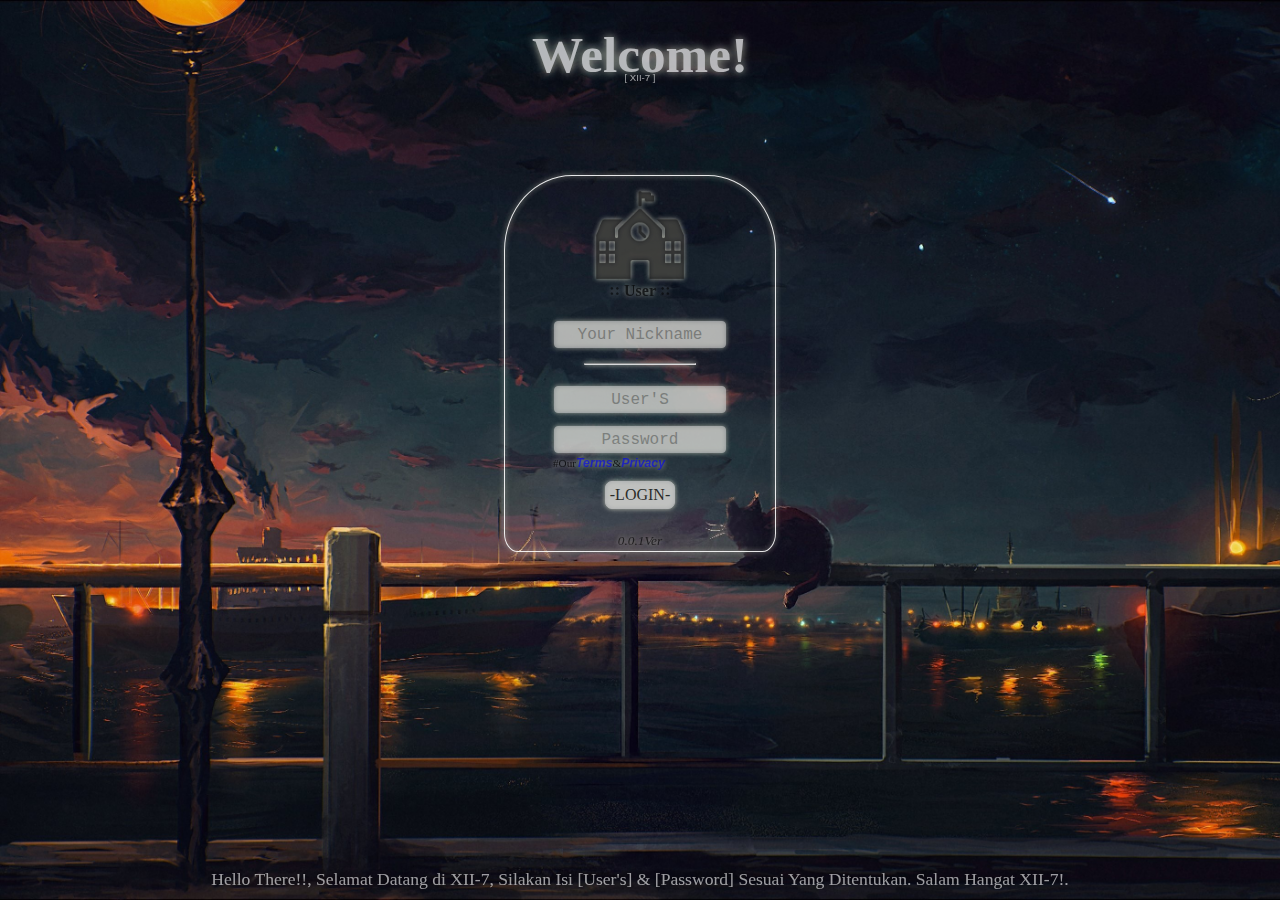
<file: index.html>
<!DOCTYPE html>
<html lang="en">
    <head>
        <meta charset="UTF-8">
        <meta name="viewport" content="width=device-width, initial-scale=1.0">
        <title>XII-7 Login | CXP Class</title>
        <link rel="stylesheet" href="styles/styleLogin.css">
    </head>
    <body>
        <!-- HEADER -->
        <header id="header0">
            <h1 id="headerTitle">Welcome!</h1>
            <p id="headerP">[ XII-7 ]</p>
        </header>
        <!-- HEADER END -->

        <!-- CONTENTS -->
        <main>
            <form id="form0">
                <img src="assets/ClassXII-7.png" alt="class_building"
                    id="imgClass0" loading="lazy">
                <p id="pUsers">User</p><input type="text" placeholder="Your Nickname" minlength="5" maxlength="8" id="tagNameData"
                    required>
                <hr style="width: 110px;" />
                <input type="text" placeholder="User'S" id="loginData" required>
                <input type="password" placeholder="Password" id="passData"
                    required>
                <p id="pDefensive">#Our<a href="terms.html" id="aDefends">Terms</a>&<a
                    href="privacy.html" id="aDefends">Privacy</a></p>
                <button type="button" onclick="submitData0()" id="submitData">
                    <span id="spanSubmit0">-LOGIN-</span>
                    <span id="spanSubmit1">Waiting..</span>
                </button>
                <p id="pVer">0.0.1Ver</p>
            </form>
            
            <div id="alertForm0">
                <h2 id="h2TextAlert">REFRESH IT!</h2>
                <img src="assets/CircleAnimate.png" alt="reload_page" loading="lazy" id="reloadingPage">
                <p id="pReloading">Anda Terlalu Lama Di Dalam Form  Sehingga <strong>Keamanan Diterapkan</strong><br />
                    <hr style="width: 100px; margin: 0; padding: 0;" />
                    <br /><i>>Refresh Halaman<</i> Untuk Memuat Ulang kembali</p>
            </div>
            
            <div id="loadingForm0">

            </div>
        </main>
        <!-- CONTENTS END -->

        <!-- FOOTER -->
        <footer id="footer0">
            <p id="pFooter">Hello There!!, Selamat Datang di XII-7, Silakan Isi
                [User's] & [Password] Sesuai Yang Ditentukan. Salam Hangat
                XII-7!.</p>
        </footer>

        <div id="loadingWrap">
            <h2 id="h2Loader">HI, !</h2>
            <div id="loader"></div>
            <div id="loader1"></div>
        </div>
        <!-- FOOTER END -->

        <script src="scripts/reCaptha.js"></script>
        <script src="scripts/dataLogin.js"></script>
    </body>
</html>
</file>
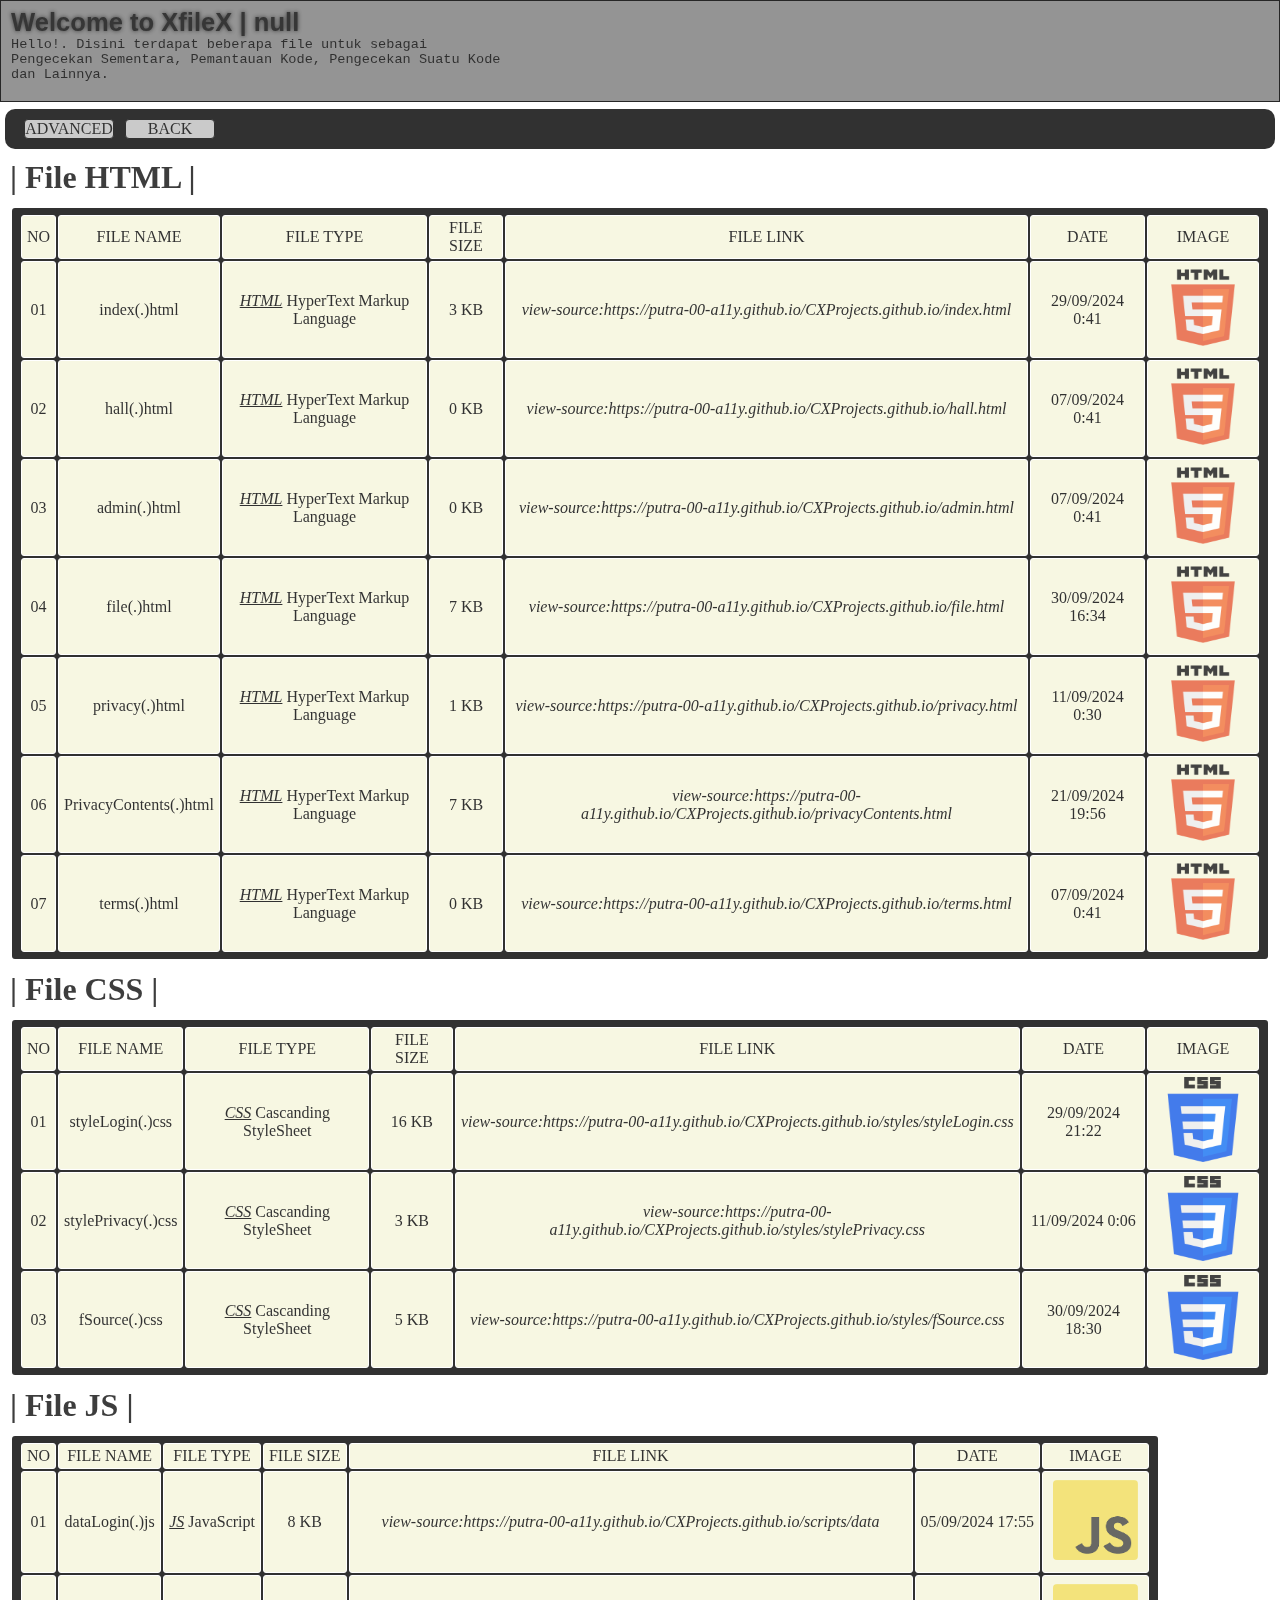
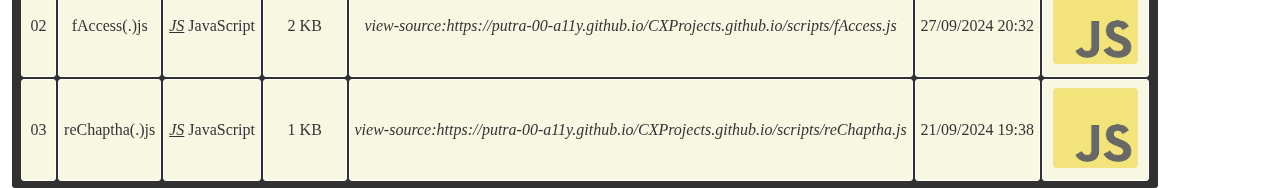
<file: file.html>
<!DOCTYPE html>
<html lang="en">
    <head>
        <meta charset="UTF-8">
        <meta name="viewport" content="width=device-width, initial-scale=1.0">
        <title>File Source | CXP</title>
        <link rel="stylesheet" href="styles/fSource.css">
    </head>
    <body id="fDOM">
        <!-- HEADER -->
        <header>
            <h1 id="h1FileHeader">Welcome to XfileX | CXP</h1>
            <p id="fileInfo">Hello!. Disini terdapat beberapa file untuk sebagai <br />
                            Pengecekan Sementara, Pemantauan Kode, Pengecekan Suatu Kode <br />
                            dan Lainnya.</p>
        </header>
        <!-- HEADER END -->

        <!-- CONTENTS -->
        <main>
            <nav>
                <button type="button" onclick="advancedFile0()" id="advancedFile">ADVANCED</button>
                <button type="button" onclick="backFile0()" id="backFile">BACK</button>
            </nav>

            <h1 class="h1HtmlCssJs">| File HTML |</h1>
            <table>
                <thead>
                    <tr>
                        <td>NO</td>
                        <td>FILE NAME</td>
                        <td>FILE TYPE</td>
                        <td>FILE SIZE</td>
                        <td>FILE LINK</td>
                        <td>DATE</td>
                        <td>IMAGE</td>
                    </tr>
                </thead>
                <tbody>
                    <tr>
                        <td>01</td>
                        <td>index(.)html</td>
                        <td><i><u>HTML</u></i> HyperText Markup Language</td>
                        <td>3 KB</td>
                        <td><a href="view-source:https://putra-00-a11y.github.io/CXProjects.github.io/index.html" class="htmlA">view-source:https://putra-00-a11y.github.io/CXProjects.github.io/index.html</a></td>
                        <td>29/09/2024 0:41</td>
                        <td><img src="assets/HTMLIcon.png" alt="html_Icon" class="htmlIcons" loading="lazy"></td>
                    </tr>
                    <tr>
                        <td>02</td>
                        <td>hall(.)html</td>
                        <td><i><u>HTML</u></i> HyperText Markup Language</td>
                        <td>0 KB</td>
                        <td><a href="view-source:https://putra-00-a11y.github.io/CXProjects.github.io/hall.html" class="htmlA">view-source:https://putra-00-a11y.github.io/CXProjects.github.io/hall.html</a></td>
                        <td>07/09/2024 0:41</td>
                        <td><img src="assets/HTMLIcon.png" alt="html_Icon" class="htmlIcons" loading="lazy"></td>
                    </tr>
                    <tr>
                        <td>03</td>
                        <td>admin(.)html</td>
                        <td><i><u>HTML</u></i> HyperText Markup Language</td>
                        <td>0 KB</td>
                        <td><a href="view-source:https://putra-00-a11y.github.io/CXProjects.github.io/admin.html" class="htmlA">view-source:https://putra-00-a11y.github.io/CXProjects.github.io/admin.html</a></td>
                        <td>07/09/2024 0:41</td>
                        <td><img src="assets/HTMLIcon.png" alt="html_Icon" class="htmlIcons" loading="lazy"></td>
                    </tr>
                    <tr>
                        <td>04</td>
                        <td>file(.)html</td>
                        <td><i><u>HTML</u></i> HyperText Markup Language</td>
                        <td>7 KB</td>
                        <td><a href="view-source:https://putra-00-a11y.github.io/CXProjects.github.io/file.html" class="htmlA">view-source:https://putra-00-a11y.github.io/CXProjects.github.io/file.html</a></td>
                        <td>30/09/2024 16:34</td>
                        <td><img src="assets/HTMLIcon.png" alt="html_Icon" class="htmlIcons" loading="lazy"></td>
                    </tr>
                    <tr>
                        <td>05</td>
                        <td>privacy(.)html</td>
                        <td><i><u>HTML</u></i> HyperText Markup Language</td>
                        <td>1 KB</td>
                        <td><a href="view-source:https://putra-00-a11y.github.io/CXProjects.github.io/privacy.html" class="htmlA">view-source:https://putra-00-a11y.github.io/CXProjects.github.io/privacy.html</a></td>
                        <td>11/09/2024 0:30</td>
                        <td><img src="assets/HTMLIcon.png" alt="html_Icon" class="htmlIcons" loading="lazy"></td>
                    </tr>
                    <tr>
                        <td>06</td>
                        <td>PrivacyContents(.)html</td>
                        <td><i><u>HTML</u></i> HyperText Markup Language</td>
                        <td>7 KB</td>
                        <td><a href="view-source:https://putra-00-a11y.github.io/CXProjects.github.io/privacyContents.html" class="htmlA">view-source:https://putra-00-a11y.github.io/CXProjects.github.io/privacyContents.html</a></td>
                        <td>21/09/2024 19:56</td>
                        <td><img src="assets/HTMLIcon.png" alt="html_Icon" class="htmlIcons" loading="lazy"></td>
                    </tr>
                    <tr>
                        <td>07</td>
                        <td>terms(.)html</td>
                        <td><i><u>HTML</u></i> HyperText Markup Language</td>
                        <td>0 KB</td>
                        <td><a href="view-source:https://putra-00-a11y.github.io/CXProjects.github.io/terms.html" class="htmlA">view-source:https://putra-00-a11y.github.io/CXProjects.github.io/terms.html</a></td>
                        <td>07/09/2024 0:41</td>
                        <td><img src="assets/HTMLIcon.png" alt="html_Icon" class="htmlIcons" loading="lazy"></td>
                    </tr>
                </tbody>
            </table>

            <h1 class="h1HtmlCssJs">| File CSS |</h1>
            <table>
                <thead>
                    <tr>
                        <td>NO</td>
                        <td>FILE NAME</td>
                        <td>FILE TYPE</td>
                        <td>FILE SIZE</td>
                        <td>FILE LINK</td>
                        <td>DATE</td>
                        <td>IMAGE</td>
                    </tr>
                </thead>
                <tbody>
                    <tr>
                        <td>01</td>
                        <td>styleLogin(.)css</td>
                        <td><i><u>CSS</u></i> Cascanding StyleSheet</td>
                        <td>16 KB</td>
                        <td><a href="view-source:https://putra-00-a11y.github.io/CXProjects.github.io/styles/styleLogin.css" class="cssA">view-source:https://putra-00-a11y.github.io/CXProjects.github.io/styles/styleLogin.css</a></td>
                        <td>29/09/2024 21:22</td>
                        <td><img src="assets/CSSIcon.png" alt="css_Icon" class="cssIcons" loading="lazy"></td>
                    </tr>
                    <tr>
                        <td>02</td>
                        <td>stylePrivacy(.)css</td>
                        <td><i><u>CSS</u></i> Cascanding StyleSheet</td>
                        <td>3 KB</td>
                        <td><a href="view-source:https://putra-00-a11y.github.io/CXProjects.github.io/styles/stylePrivacy.css" class="cssA">view-source:https://putra-00-a11y.github.io/CXProjects.github.io/styles/stylePrivacy.css</a></td>
                        <td>11/09/2024 0:06</td>
                        <td><img src="assets/CSSIcon.png" alt="css_icon" class="cssIcons" loading="lazy"></td>
                    </tr>
                    <tr>
                        <td>03</td>
                        <td>fSource(.)css</td>
                        <td><i><u>CSS</u></i> Cascanding StyleSheet</td>
                        <td>5 KB</td>
                        <td><a href="view-source:https://putra-00-a11y.github.io/CXProjects.github.io/styles/fSource.css" class="cssA">view-source:https://putra-00-a11y.github.io/CXProjects.github.io/styles/fSource.css</a></td>
                        <td>30/09/2024 18:30</td>
                        <td><img src="assets/CSSIcon.png" alt="css_Icon" class="cssIcons" loading="lazy"></td>
                    </tr>
                </tbody>
            </table>

            <h1 class="h1HtmlCssJs">| File JS |</h1>
            <table>
                <thead>
                    <tr>
                        <td>NO</td>
                        <td>FILE NAME</td>
                        <td>FILE TYPE</td>
                        <td>FILE SIZE</td>
                        <td>FILE LINK</td>
                        <td>DATE</td>
                        <td>IMAGE</td>
                    </tr> 
                </thead>
                <tbody>
                    <tr>
                        <td>01</td>
                        <td>dataLogin(.)js</td>
                        <td><i><u>JS</u></i> JavaScript</td>
                        <td>8 KB</td>
                        <td><a href="view-source:https://putra-00-a11y.github.io/CXProjects.github.io/scripts/dataLogin.js" class="jsA">view-source:https://putra-00-a11y.github.io/CXProjects.github.io/scripts/data</a></td>
                        <td>05/09/2024 17:55</td>
                        <td><img src="assets/JSIcon.png" alt="js_Icon" class="jsIcons" loading="lazy"></td>
                    </tr>
                    <tr>
                        <td>02</td>
                        <td>fAccess(.)js</td>
                        <td><i><u>JS</u></i> JavaScript</td>
                        <td>2 KB</td>
                        <td><a href="view-source:https://putra-00-a11y.github.io/CXProjects.github.io/scripts/fAccess.js" class="jsA">view-source:https://putra-00-a11y.github.io/CXProjects.github.io/scripts/fAccess.js</a></td>
                        <td>27/09/2024 20:32</td>
                        <td><img src="assets/JSIcon.png" alt="js_Icon" class="jsIcons" loading="lazy"></td>
                    </tr>
                    <tr>
                        <td>03</td>
                        <td>reChaptha(.)js</td>
                        <td><i><u>JS</u></i> JavaScript</td>
                        <td>1 KB</td>
                        <td><a href="view-source:https://putra-00-a11y.github.io/CXProjects.github.io/scripts/reChaptha.js" class="jsA" target="_blank" rel="noopener">view-source:https://putra-00-a11y.github.io/CXProjects.github.io/scripts/reChaptha.js</a></td>
                        <td>21/09/2024 19:38</td>
                        <td><img src="assets/JSIcon.png" alt="js_Icon" class="jsIcons" loading="lazy"></td>
                    </tr>
                </tbody>
            </table>
        </main>
        <!-- CONTENTS END -->

        <!-- FOOTER -->
        <footer>

        </footer>
        <!-- FOOTER END -->

        <script src="scripts/fAccess.js"></script>
    </body>
</html>
</file>
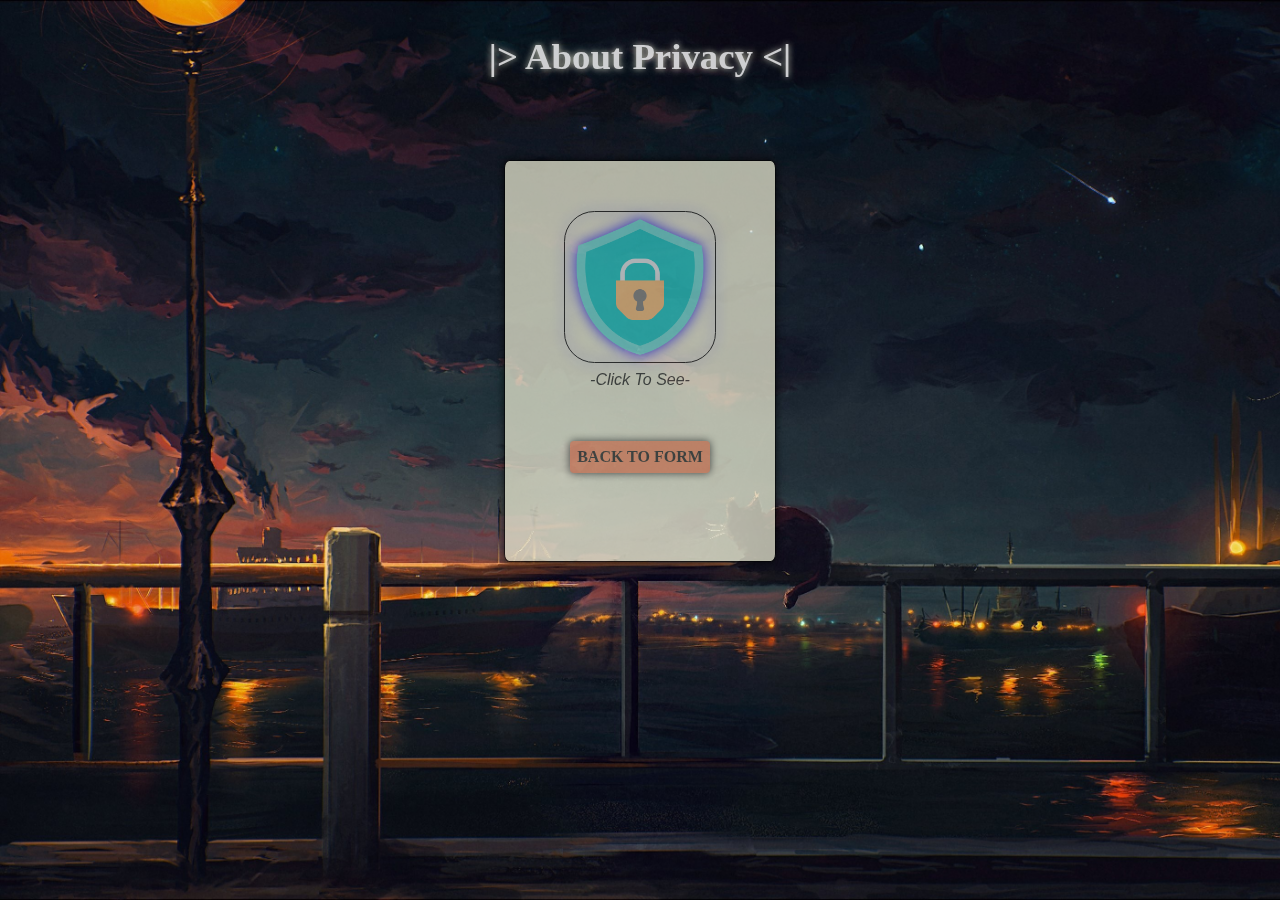
<file: privacy.html>
<!DOCTYPE html>
<html lang="en">
    <head>
        <meta charset="UTF-8">
        <meta name="viewport" content="width=device-width, initial-scale=1.0">
        <title>Our Privacy | CXP Class</title>
        <link rel="stylesheet" href="styles/styleLogin.css">
    </head>
    <body>
        <h1 id="h1Privacy">|> About Privacy <|</h1>
        <div id="divWrapPrivacy">
            <img src="assets/Privacy0.png" alt="privacy_icon" id="privacyIcon0">
            <a href="privacyContents.html" id="privacyA">-Click To See-</a>
            <button type="button" id="buttonPrivacy" onclick="buttonPrivacy0()">BACK TO FORM</button>
        </div>

        <script src="scripts/dataLogin.js"></script>
    </body>
</html>
</file>
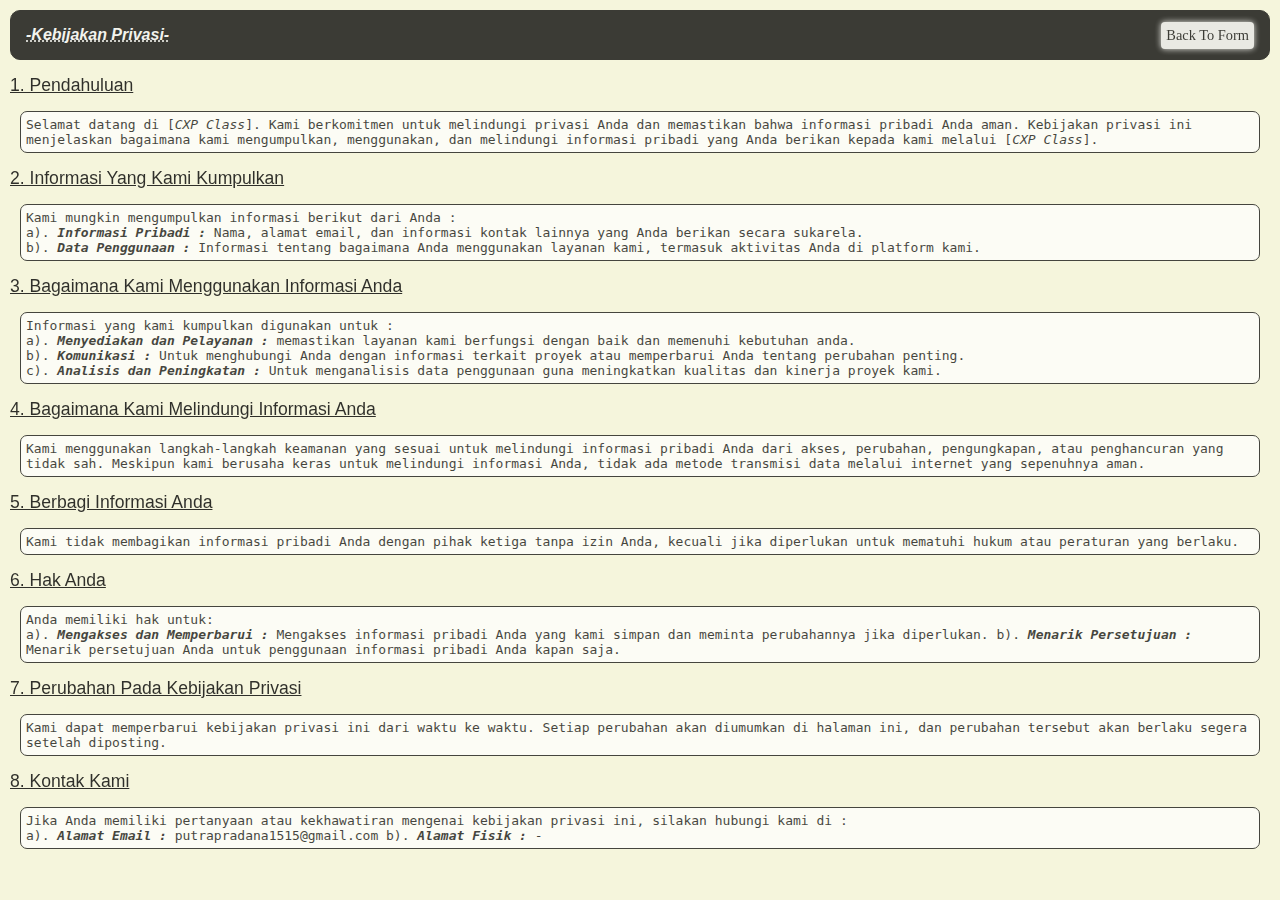
<file: privacyContents.html>
<!-- AWAL KODE HTML PRIVACY CONTENTS -->
<!DOCTYPE html>
<html lang="en">
    <head>
        <meta charset="UTF-8">
        <meta name="viewport" content="width=device-width, initial-scale=1.0">
        <title>Privacy | CXP Class</title>
        <link rel="stylesheet" href="styles/stylePrivacy..css">
    </head>
    <body>
        <!-- HEADER -->
        <header>
            <h1 id="headerPrivacy">-Kebijakan Privasi-</h1>
            <button type="button" id="buttonBackPrivacy" onclick="buttonBackPrivacy0()">Back To Form</button>
        </header>
        <!-- HEADER END -->

        <!-- CONTENTS -->
        <main>
            <h3 class="h3Pen">1. Pendahuluan</h3>
            <p class="pPen">Selamat datang di [<i>CXP Class</i>]. Kami
                berkomitmen untuk melindungi privasi Anda dan memastikan bahwa
                informasi pribadi Anda aman. Kebijakan privasi ini menjelaskan
                bagaimana kami mengumpulkan, menggunakan, dan melindungi
                informasi pribadi yang Anda berikan kepada kami melalui [<i>CXP 
                Class</i>].
            </p>

            <h3 class="h3Pen">2. Informasi Yang Kami Kumpulkan</h3>
            <p class="pPen">Kami mungkin mengumpulkan informasi berikut dari Anda : <br />
                a). <strong><i>Informasi Pribadi : </i></strong> Nama, alamat email, dan informasi kontak lainnya yang Anda berikan secara sukarela. <br />
                b). <strong><i>Data Penggunaan : </i></strong> Informasi tentang bagaimana Anda menggunakan layanan kami, termasuk aktivitas Anda di platform kami.
            </p>

            <h3 class="h3Pen">3. Bagaimana Kami Menggunakan Informasi Anda</h3>
            <p class="pPen">Informasi yang kami kumpulkan digunakan untuk : <br /> 
                a). <strong><i>Menyediakan dan Pelayanan : </i></strong> memastikan layanan kami berfungsi dengan baik dan memenuhi kebutuhan anda. <br />
                b). <strong><i>Komunikasi : </i></strong> Untuk menghubungi Anda dengan informasi terkait proyek atau memperbarui Anda tentang perubahan penting. <br />
                c). <strong><i>Analisis dan Peningkatan : </i></strong> Untuk menganalisis data penggunaan guna meningkatkan kualitas dan kinerja proyek kami.
            </p>

            <h3 class="h3Pen">4. Bagaimana Kami Melindungi Informasi Anda</h3>
            <p class="pPen">
                Kami menggunakan langkah-langkah keamanan yang sesuai untuk melindungi informasi pribadi Anda dari akses, perubahan, pengungkapan,
                atau penghancuran yang tidak sah. Meskipun kami berusaha keras untuk melindungi informasi Anda, tidak ada metode transmisi data melalui internet 
                yang sepenuhnya aman.
            </p>

            <h3 class="h3Pen">5. Berbagi Informasi Anda</h3>
            <p class="pPen">
                Kami tidak membagikan informasi pribadi Anda dengan pihak ketiga tanpa izin Anda, kecuali jika diperlukan untuk mematuhi hukum atau peraturan yang berlaku.
            </p>

            <h3 class="h3Pen">6. Hak Anda</h3>
            <p class="pPen">Anda memiliki hak untuk: <br />
                a). <strong><i>Mengakses dan Memperbarui : </i></strong>  Mengakses informasi pribadi Anda yang kami simpan dan meminta perubahannya jika diperlukan.
                b). <strong><i>Menarik Persetujuan : </i></strong> Menarik persetujuan Anda untuk penggunaan informasi pribadi Anda kapan saja.
            </p>

            <h3 class="h3Pen">7. Perubahan Pada Kebijakan Privasi</h3>
            <p class="pPen">
                Kami dapat memperbarui kebijakan privasi ini dari waktu ke waktu. Setiap perubahan akan diumumkan di halaman ini, dan perubahan tersebut akan berlaku segera setelah diposting.
            </p>

            <h3 class="h3Pen">8. Kontak Kami</h3>
            <p class="pPen">Jika Anda memiliki pertanyaan atau kekhawatiran mengenai kebijakan privasi ini, silakan hubungi kami di : <br />
                a). <strong><i>Alamat Email : </i></strong> putrapradana1515@gmail.com
                b). <strong><i>Alamat Fisik : </i></strong> -
            </p>
        </main>
        <!-- CONTENTS END -->

        <!-- FOOTER -->
        <footer>

        </footer>
        <!-- FOOTER END -->

        <!-- SCRIPT JAVASCRIPT PRIVACY CONTENTS -->
        <script src="scripts/dataLogin.js"></script>
    </body>
</html>
<!-- AKHIR KODE HTML PRIVACY CONTENTS -->

<!-- 
## Kebijakan Privasi
### 1. **Pendahuluan**
Selamat datang di [Nama Proyek]. Kami berkomitmen untuk melindungi privasi Anda dan memastikan bahwa informasi pribadi Anda aman. Kebijakan privasi ini menjelaskan bagaimana kami mengumpulkan, menggunakan, dan melindungi informasi pribadi yang Anda berikan kepada kami melalui [Nama Proyek].
### 2. **Informasi yang Kami Kumpulkan**
Kami mungkin mengumpulkan informasi berikut dari Anda:
- **Informasi Pribadi:** Nama, alamat email, dan informasi kontak lainnya yang Anda berikan secara sukarela.
- **Data Penggunaan:** Informasi tentang bagaimana Anda menggunakan layanan kami, termasuk aktivitas Anda di platform kami.
### 3. **Bagaimana Kami Menggunakan Informasi Anda**
Informasi yang kami kumpulkan digunakan untuk:
- **Menyediakan dan Meningkatkan Layanan:** Untuk memastikan layanan kami berfungsi dengan baik dan memenuhi kebutuhan Anda.
- **Komunikasi:** Untuk menghubungi Anda dengan informasi terkait proyek atau memperbarui Anda tentang perubahan penting.
- **Analisis dan Peningkatan:** Untuk menganalisis data penggunaan guna meningkatkan kualitas dan kinerja proyek kami.
### 4. **Bagaimana Kami Melindungi Informasi Anda**
Kami menggunakan langkah-langkah keamanan yang sesuai untuk melindungi informasi pribadi Anda dari akses, perubahan, pengungkapan, atau penghancuran yang tidak sah. Meskipun kami berusaha keras untuk melindungi informasi Anda, tidak ada metode transmisi data melalui internet yang sepenuhnya aman.
### 5. **Berbagi Informasi Anda**
Kami tidak membagikan informasi pribadi Anda dengan pihak ketiga tanpa izin Anda, kecuali jika diperlukan untuk mematuhi hukum atau peraturan yang berlaku.
### 6. **Hak Anda**
Anda memiliki hak untuk:
- **Mengakses dan Memperbarui:** Mengakses informasi pribadi Anda yang kami simpan dan meminta perubahannya jika diperlukan.
- **Menarik Persetujuan:** Menarik persetujuan Anda untuk penggunaan informasi pribadi Anda kapan saja.
### 7. **Perubahan pada Kebijakan Privasi**
Kami dapat memperbarui kebijakan privasi ini dari waktu ke waktu. Setiap perubahan akan diumumkan di halaman ini, dan perubahan tersebut akan berlaku segera setelah diposting.
### 8. **Kontak Kami**
Jika Anda memiliki pertanyaan atau kekhawatiran mengenai kebijakan privasi ini, silakan hubungi kami di:
- **Alamat Email:** [alamat email]
- **Alamat Fisik:** [alamat fisik jika ada] -->
</file>
<file: styles/styleLogin.css>
*,
html {
    padding: 0;
    margin: 0;
}

body {
    width: 100%;
    height: 100vh;
    background: url(https://putra-00-a11y.github.io/CXProjects.github.io/assets/HRZBGNight.png);
    background-repeat: no-repeat;
    image-rendering: optimizeQuality;
    background-size: cover;
    background-position: left;
    animation-name: imgAnimate;
    animation-duration: 70s;
    animation-delay: .5s;
    animation-timing-function: linear;
    animation-iteration-count: infinite;
    display: flex;
    justify-content: center;
    align-items: center;
}

@keyframes imgAnimate {
    0% {
        background-position: left;
    }

    50% {
        background-position: right;
    }

    100% {
        background-position: left;
    }
}

header {
    display: flex;
    justify-content: center;
    align-items: center;
    background: none;
    color: black;
}

main {
    display: flex;
    justify-content: center;
    align-items: center;
    background: none;
    color: black;
}

footer {
    display: flex;
    justify-content: center;
    align-items: center;
    background: none;
    color: black;
}

#headerTitle {
    position: absolute;
    top: 25px;
    background: none;
    color: white;
    font-size: 3.2em;
    font-family: 'Gill Sans';
    font-weight: 600;
    font-style: normal;
    font-variant: normal;
    cursor: default;
    opacity: 70%;
    filter: drop-shadow(0 0 4px
    beige);
    animation-name: text0HeadAnimate;
    animation-duration: .8s;
    animation-delay: 200ms;
    animation-timing-function: linear;
    animation-direction: normal;
    transform: translateY(0px);
}   

@keyframes text0HeadAnimate {
    from {
        transform: translateY(-11px);
        opacity: 0%;
    }

    to {
        transform: translateY(0px);
        opacity: 70%;
    }
}

#headerP {
    position: absolute;
    top: 71.5px;
    background: none;
    color: white;
    font-size: .6em;
    font-family: Arial;
    font-weight: 400;
    font-style: normal;
    font-variant: normal;
    cursor: default;
    opacity: 60%;
    filter: drop-shadow(0 0 2px
    black);
    animation-name: text00HeadAnimate;
    animation-duration: 6s;
    animation-delay: 200ms;
    animation-timing-function: linear;
    animation-direction: normal;
}
@keyframes text00HeadAnimate {
    from {
        opacity: 0%;
        transform: scale(.5);
    }

    to {
        opacity: 60%;
        transform: scale(1);
    }
}

form {
    position: absolute;
    top: 175px;
    width: 270px;
    height: 375px;
    background-color: transparent;
    color: black;
    border: 1px solid white;
    border-top-left-radius: 25% 20%;
    border-top-right-radius: 25% 20%;
    border-bottom-left-radius: 5% 5%;
    border-bottom-right-radius: 5% 5%;
    opacity: 90%;
    cursor: default;
    filter: drop-shadow(0 0 2.5px
    beige);
    display: flex;
    justify-content: center;
    align-items: center;
    animation-name: formAnimate0;
    animation-duration: 1.3s;
    animation-delay: 0s;
    animation-timing-function: linear;
    animation-direction: normal;
    transform: translateY(0);
    scale: 1;
}

@keyframes formAnimate0 {
    from {
        scale: .2;
        transform: translateY(-160px);
        opacity: 10%;
    }

    to {
        transform: translateY(0);
        scale: 1;
        opacity: 90%;
    }
}

#imgClass0 {
    position: absolute;
    top: 9px;
    width: 100px;
    height: 100px;
    background: none;
    opacity: 80%;
    cursor: default;
}

#pUsers {
    position: absolute;
    top: 106px;
    background: none;
    color: black;
    font-size: 1em;
    font-family: 'Lucida Sans';
    font-weight: 600;
    font-style: normal;
    font-variant: normal;
    opacity: 70%;
    cursor: default;
}

#pUsers::before,
#pUsers::after {
    content: " :: ";
    position: relative;
    top: -1px;
    font-weight: bold;
    opacity: 85%;
}

#tagNameData {
    position: absolute;
    top: 145px;
    background-color: lightgrey;
    color: black;
    width: 170px;
    height: 25px;
    font-size: 1em;
    font-family: 'Courier New';
    font-weight: 500;
    font-style: normal;
    font-variant: normal;
    border: 1px solid lightgrey;
    border-radius: 4px;
    opacity: 65%;
    text-align: center;
    outline: none;
}

#tagNameData:hover {
    transition: 200ms ease-in-out;
    transition-delay: 0s;
    transition-timing-function: linear;
    background-color: lightblue;
    color: black;
    opacity: 70%;
    border: 1px solid transparent;
    width: 160px;
}

#loginData {
    position: absolute;
    top: 210px;
    background-color: lightgrey;
    color: black;
    width: 170px;
    height: 25px;
    font-size: 1em;
    font-family: 'Courier New';
    font-weight: 500;
    font-style: normal;
    font-variant: normal;
    border: 1px solid lightgrey;
    border-radius: 4px;
    opacity: 65%;
    text-align: center;
    outline: none;
}

#loginData:hover {
    transition: 200ms ease-in-out;
    transition-delay: 0s;
    transition-timing-function: linear;
    background-color: lightblue;
    color: black;
    opacity: 70%;
    border: 1px solid transparent;
    width: 160px;
}

#passData {
    position: absolute;
    top: 250px; 
    background-color: lightgrey;
    color: black;
    width: 170px;
    height: 25px;
    font-size: 1em;
    font-family: 'Courier New';
    font-weight: 500;
    font-style: normal;
    font-variant: normal;
    border: 1px solid lightgrey;
    border-radius: 4px;
    opacity: 65%;
    text-align: center;
    outline: none;
}

#passData:hover {
    transition: 200ms ease-in-out;
    transition-delay: 0s;
    transition-timing-function: linear;
    background-color: lightblue;
    color: black;
    opacity: 70%;
    border: 1px solid transparent;
    width: 160px;
}

#submitData {
    position: absolute;
    top: 305px;
    padding: 4px;
    border: 1px solid lightgrey;
    border-radius: 7px;
    background-color: lightgrey;
    color: black;
    font-size: 1em;
    font-family: Georgia;
    font-weight: 500;
    font-style: normal;
    font-variant: normal;
    opacity: 80%;
    cursor: pointer;
}

#submitData:hover {
    transition: 200ms ease-in-out;
    transition-delay: 0s;
    transition-timing-function: linear;
    background-color: black;
    color: white;
    padding: 3px;
    opacity: 70%;
}

#pDefensive {
    position: absolute;
    top: 280px;
    left: 48px;
    background: none;
    color: black;
    font-size: .7em;
    font-family: 'Segoe UI';
    font-weight: 500;
    font-style: normal;
    font-variant: normal;
    opacity: 80%;
    cursor: default;
}

#aDefends {
    background: none;
    color: blue;
    font-size: 1.1em;
    font-family: Arial;
    font-weight: 600;
    font-style: italic;
    font-variant: normal;
    text-decoration: none;
    opacity: 80%;
    cursor: pointer;
}

#aDefends:hover {
    transition: 200ms ease-in-out;
    transition-delay: 0s;
    transition-timing-function: linear;
    color: white;
    opacity: 85%;
    text-decoration: underline;
}

#pVer {
    position: fixed;
    bottom: 2px;
    background: none;
    color: black;
    font-size: smaller;
    font-family: 'Lucida Sans';
    font-weight: 400;
    font-style: oblique;
    font-variant: normal;
    opacity: 70%;
    cursor: default;
}

#pFooter {
    position: fixed;
    bottom: 10px;
    background: none;
    color: white;
    font-size: 1.1em;
    font-family: Cambria;
    font-weight: 400;
    font-style: normal;
    font-variant: normal;
    opacity: 60%;
    cursor: default;
    animation-name: pAnimateFooter;
    animation-duration: 2s;
    animation-delay: 1s;
    animation-timing-function: linear;
    animation-iteration-count: infinite;
    animation-direction: alternate;
    filter: drop-shadow(0 0 2px
    black);
}

@keyframes pAnimateFooter {
    from {
        opacity: 60%;
    }

    to {
        opacity: 0%;
    }
}

#spanSubmit0 {
    display: block;
}

#spanSubmit1 {
    display: none;
}

#alertForm0 {
    position: absolute;
    top: 200px;
    width: 260px;
    height: 260px;
    border: 1px solid beige;
    border-radius: 5% 15% 5% 15%;
    background-color: beige;
    color: black;
    opacity: 60%;
    cursor: default;
    animation-name: textAnimateAlert;
    animation-duration: 1s;
    animation-delay: 0s;
    animation-timing-function: linear;
    animation-direction: normal;
    filter: drop-shadow(4px -3px 5px
    beige);
    display: flex;
    justify-content: center;
    align-items: center;
}

@keyframes textAnimateAlert {
    from {
        opacity: 0%;
        transform: scale(.6);
    }

    to {
        opacity: 60%;
        transform: scale(1);
    }
}

#h2TextAlert {
    position: relative;
    background: none;
    top: 10px;
    color: black;
    font-size: 1.4em;
    font-family: Georgia;
    font-weight: 700;
    font-style: italic;
    font-variant: normal;
    opacity: 80%;
    cursor: default;
    text-align: center;
}

#reloadingPage {
    position: relative;
    top: 15px;
    width: 100px;
    height: 100px;
    left: 75px;
    opacity: 80%;
    cursor: default;
    filter: drop-shadow(0 0 7px
    black);
    animation-name: circleAnimateReload;
    animation-duration: 1s;
    animation-delay: 200ms;
    animation-timing-function: linear;
    animation-iteration-count: infinite;
    animation-direction: normal;
    transform: rotate(0deg);
}

@keyframes circleAnimateReload {
    0% {  
        transform: rotate(0deg);
        scale: 1;
    }

    50% {
        transform: rotate(180deg);
        scale: .9;
    }

    100% {
        transform: rotate(360deg);
        scale: 1;
    }
}

#pReloading {
    position: relative;
    left: 8px;
    background: none;
    column-rule: black;
    text-align: left;
    padding: 10px;
    font-size: .95em;
    font-family: Verdana;
    opacity: 80%;
    cursor: default;
    margin: 0;
    padding: 0;
}

#divWrapPrivacy {
    position: absolute;
    top: 160px;
    width: 270px;
    height: 400px;
    border: 1px solid black;
    border-radius: 2%;
    background-color: beige;
    color: black;
    opacity: 70%;
    cursor: default;
    display: flex;
    justify-content: center;
    align-items: center;
    filter: drop-shadow(0 0 4px
    black);
    animation-name: privacyAnimateDiv;
    animation-duration: 1s;
    animation-delay: 0s;
    animation-timing-function: linear;
    animation-direction: normal;
    transform: translateY(0);
    scale: 1;
}

#divWrapPrivacy:hover {
    transition: 200ms ease-in-out;
    transition-delay: 0s;
    transition-timing-function: linear;
    scale: 1.05;
    transform: translateY(15px);
}

@keyframes privacyAnimateDiv {
    from {
        opacity: 10%;
        transform: translateY(-180px);
        scale: .4;
    }

    to {
        opacity: 70%;
        transform: translateY(0);
        scale: 1;
    }
}

#h1Privacy {
    position: absolute;
    top: 35px;
    background: none;
    color: white;
    font-size: 2.3em;
    font-family: Cambria;
    font-weight: 600;
    font-style: normal;
    font-variant: normal;
    opacity: 80%;
    cursor: default;
    filter: drop-shadow(0 0 3px
    beige);
}

#privacyIcon0 {
    padding: 5px;
    position: absolute;
    top: 50px;
    width: 140px;
    height: 140px;
    background: none;
    border: 1px solid black;
    border-radius: 20%;
    opacity: 80%;
    cursor: default;
    filter: drop-shadow(0 0 7px
    blue);
}

#privacyA {
    position: absolute;
    top: 210px;
    background: none;
    color: black;
    font-size: 1em;
    font-family: Arial;
    font-weight: 500;
    font-style: italic;
    font-variant: normal;
    opacity: 70%;
    cursor: pointer;
    text-decoration: none;
}

#privacyA:hover {
    transition: 200ms ease-in-out;
    transition-delay: 0s;
    transition-timing-function: linear;
    background: none;
    color: red;
    text-decoration: underline;
    filter: drop-shadow(0 0 2px
    red);
}

#buttonPrivacy {
    padding: 6px;
    position: absolute;
    top: 280px;
    background-color: coral;
    color: black;
    border: 1px solid transparent;
    border-radius: 4px;
    font-size: 1em;
    font-family: Verdana;
    font-weight: 600;
    font-style: normal;
    font-variant: normal;
    opacity: 70%;
    cursor: pointer;
    filter: drop-shadow(0 0 4px
    black);
}

#buttonPrivacy:hover{
    transition: 200ms ease-in-out;
    transition-delay: 0s;
    transition-timing-function: linear;
    background-color: black;
    color: white;
    text-decoration: overline dotted;
    border: 1px solid red;
    filter: drop-shadow(0 0 3px
    red);
}

#loadingWrap {
    display: flex;
    justify-content: center;
    align-items: center;
}

#loader {
    position: absolute;
    width: 60px;
    height: 25px;
    border: 2px solid;
    box-sizing: border-box;
    border-radius: 50%;
    display: grid;
    opacity: 90%;
    filter: drop-shadow(0 0 4px
    black);
    animation: l2 2s infinite linear;
    z-index: -11;
    opacity: 85%;
    filter: drop-shadow(0 0 2px
    white);
}

#loader:before,
#loader:after {
    content: "";
    grid-area: 1/1;
    border: inherit;
    border-radius: 50%;
    animation: inherit;
    animation-duration: 3s;
}

#loader:after {
    --s:-1;
}

@keyframes l2 {
    100% {transform:rotate(calc(var(--s,1)*1turn))}
}

#h2Loader {
    position: absolute;
    top: 235px;
    background: none;
    color: white;
    font-size: 2.7em;
    font-family: 'Times New Roman';
    font-weight: 600;
    font-style: normal;
    font-variant: normal;
    cursor: default;
    opacity: 80%;
    filter: drop-shadow(0 0 4px
    white);
    animation-name: nameAnimateLoader;
    animation-duration: 2s;
    animation-timing-function: linear;
    animation-delay: 0s;
    animation-direction: normal;
}

@keyframes nameAnimateLoader {
    from {
        opacity: 0%;
    }
    
    to {
        opacity: 80%;
    }
}

#loader1 {
    position: absolute;
    width: 75px;
    aspect-ratio: 1;
    --g1:conic-gradient(from  90deg at 2px  2px ,#0000 90deg,#fff 0);
    --g2:conic-gradient(from -90deg at 13px 13px,#0000 90deg,#fff 0);
    background:
        var(--g1),var(--g1),var(--g1),var(--g1),var(--g1),var(--g1),var(--g1),var(--g1),
        var(--g2),var(--g2),var(--g2),var(--g2),var(--g2),var(--g2),var(--g2),var(--g2);
    background-size: 15px 15px;
    background-repeat: no-repeat;
    animation: l9 1s infinite alternate linear;
    z-index: -10;
    opacity: 85%;
    filter: drop-shadow(0 0 2px
    white);
}

@keyframes l9 {
    0%,30% {background-position:0 0,50% 0,100% 0,0 50%,100% 50%,0 100%,50% 100%,100% 100%}
    70%,100% {background-position:15% 15%,50% 0,85% 15%,0 50%,100% 50%,15% 85%,50% 100%,85% 85%}
}
</file>
<file: styles/fSource.css>
*,
html {
    padding: 0;
    margin: 0;
}

body {
    background-color: white;
    color: black;
    opacity: 90%;
    width: 100%;
    height: 100vh;
}

header {
    background-color: rgb(130, 130, 130);
    color: black;
    height: 100px;
    border: 1px solid black;
    opacity: 95%;
    cursor: default;
}

#h1FileHeader {
    padding-left: 10px;
    padding-top: 7px;
    background: none;
    color: black;
    font-size: .8rem;
    font-family: Arial, monospace;
    font-weight: 600;
    font-style: normal;
    font-variant: normal;
    opacity: 85%;
    cursor: default;
    filter: drop-shadow(0 0 2px
    black);
}

#fileInfo {
    padding-left: 10px;
    background: none;
    color: black;
    font-size: .85rem;
    font-family: monospace;
    font-style: 500;
    font-variant: normal;
    font-style: normal;
    cursor: default;
    opacity: 90%;
}

nav {
    margin-top: 7px;
    margin-bottom: 0;
    margin-left: 5px;
    margin-right: 5px;
    padding-top: 10px;
    background-color: black;
    color: white;
    height: 30px;
    padding-left: 12px;
    border: none;
    border-radius: 10px;
    opacity: 90%;
    cursor: default;
}

button {
    margin-left: 7px;
    background-color: lightgray;
    color: black;
    border: 1px solid black;
    border-radius: 4px;
    width: 90px;
    height: 20px;
    font-size: 1em;
    font-family: Cambria;
    font-weight: 500;
    font-style: normal;
    font-variant: normal;
    cursor: pointer;
    opacity: 90%;
}

#advancedFile {
    cursor: not-allowed;
}

button:hover {
    transition: 200ms ease-in-out;
    transition-delay: 0s;
    transition-timing-function: linear;
    background-color: white;
    color: black;
    opacity: 95%;
    filter: drop-shadow(0 0 4px
    white);
    border: 1px solid transparent;
}

button:active {
    background-color: black;
    color: white;
    width: 100px;
}

.h1HtmlCssJs {
    margin-top: 10px;
    margin-left: 10px;
    margin-right: 10px;
    margin-bottom: 0;
    opacity: 85%;
    cursor: default;
}

table, td {
    border: 2px solid black;
    padding-left: 5px;
    padding-right: 5px;
    padding-top: 3px;
    padding-bottom: 3px;
    border-radius: 3px;
    margin: 12px;
}

td {
    background-color: beige;
    color: black;
    border: 1px solid white;
}

td:hover {
    transition: 200ms ease-in-out;
    transition-delay: 0s;
    transition-timing-function: linear;
    padding: 7px;
}

table {
    background-color: black;
    color: black;
    cursor: default;
    opacity: 90%;
    font-size: 1em;
    font-family: 'Times New Roman';
    font-weight: 500;
    font-style: normal;
    font-variant: normal;
    text-align: center;
}

table:hover {
    transition: 200ms ease-in-out;
    transition-delay: 0s;
    transition-timing-function: linear;
    filter: drop-shadow(0 0 4px
    black);
    opacity: 90%;
}

.htmlIcons {
    width: 100px;
    height: 85px;
    background: none;
    opacity: 90%;
    cursor: default;
}

.cssIcons {
    width: 100px;
    height: 85px;
    background: none;
    opacity: 90%;
    cursor: default;
}

.jsIcons {
    width: 85px;
    height: 80px;
    background: none;
    opacity: 90%;
    cursor: default;
    margin: 5px;
    border-radius: 4px;
}

.cssA {
    background: none;
    color: black;
    cursor: pointer;
    font-style: italic;
    text-decoration: none;
}

.cssA:hover {
    transition: 200ms ease-in-out;
    transition-delay: 0s;
    transition-timing-function: linear;
    color: blue;
    opacity: 90%;
}

.cssA:active {
    color: aqua;
    text-decoration: underline;
    opacity: 90%;
    cursor: wait;
}

.htmlA {
    background: none;
    color: black;
    cursor: pointer;
    font-style: italic;
    text-decoration: none;
}

.htmlA:hover {
    transition: 200ms ease-in-out;
    transition-delay: 0s;
    transition-timing-function: linear;
    color: red;
    opacity: 90%;
}

.htmlA:active {
    color: lightcoral;
    text-decoration: underline;
    opacity: 90%;
    cursor: wait;
}

.jsA {
    background: none;
    color: black;
    cursor: pointer;
    font-style: italic;
    text-decoration: none;
}

.jsA:hover {
    transition: 200ms ease-in-out;
    transition-delay: 0s;
    transition-timing-function: linear;
    color: orange;
    opacity: 90%;
}

.jsA:active {
    color: yellow;
    text-decoration: underline;
    opacity: 90%;
    cursor: wait;
}
</file>
<file: styles/stylePrivacy..css>
*,
html {
    padding: 0;
    margin: 0;
}

body {
    background-color: beige;
    color: black;
    opacity: 90%;
}

header {
    margin: 10px;
    padding: 15px;
    background: black;
    color: white;
    border: 1px solid black;
    border-radius: 10px;
    opacity: 85%;
    cursor: default;
}

#headerPrivacy {
    background: none;
    color: white;
    font-size: 1em;
    font-family: Arial, sans-serif;
    font-weight: 600;
    font-style: oblique;
    font-variant: normal;
    opacity: 95%;
    cursor: default;
    text-decoration: underline dotted;
}

#buttonBackPrivacy {
    position: relative;
    top: -22px;
    background-color: white;
    padding: 4px;
    color: black;
    float: right;
    border: 1px solid transparent;
    border-radius: 4px;
    font-size: .9em;
    font-family: Verdana;
    font-weight: 500;
    font-style: normal;
    font-variant: normal;
    opacity: 90%;
    cursor: pointer;
    filter: drop-shadow(0 0 3px
    white);
}

#buttonBackPrivacy:hover {
    transition: 200ms ease-in-out;
    transition-delay: 0s;
    transition-timing-function: linear;
    background-color: black;
    color: white;
    border: 1px solid white;
    filter: drop-shadow(0 0 3px
    white);
    opacity: 85%;
}

#buttonBackPrivacy:active {
    background-color: white;
    color: black;
    border: 1px solid white;
}

.h3Pen {
    margin-top: 15px;
    margin-left: 10px;
    margin-bottom: 15px;
    background: none;
    color: black;
    font-size: 1.1em;
    font-family: Arial;
    font-weight: 500;
    font-style: normal;
    font-variant: normal;
    opacity: 90%;
    cursor: default;
    text-decoration: underline;
}

.pPen{
    margin: 0 20px 0 20px;
    padding: 5px;
    border: 1px solid black;
    border-radius: 7px;
    background-color: white;
    color: black;
    font-size: 1em;
    font-family: monospace;
    font-weight: 500;
    font-style: normal;
    font-variant: normal;
    opacity: 80%;
    cursor: default;
}

.pPen:hover {
    transition: 200ms ease-in-out;
    transition-delay: 0s;
    transition-timing-function: linear;
    background-color: lightgray;
    color: black;
    opacity: 90%;
}
</file>
